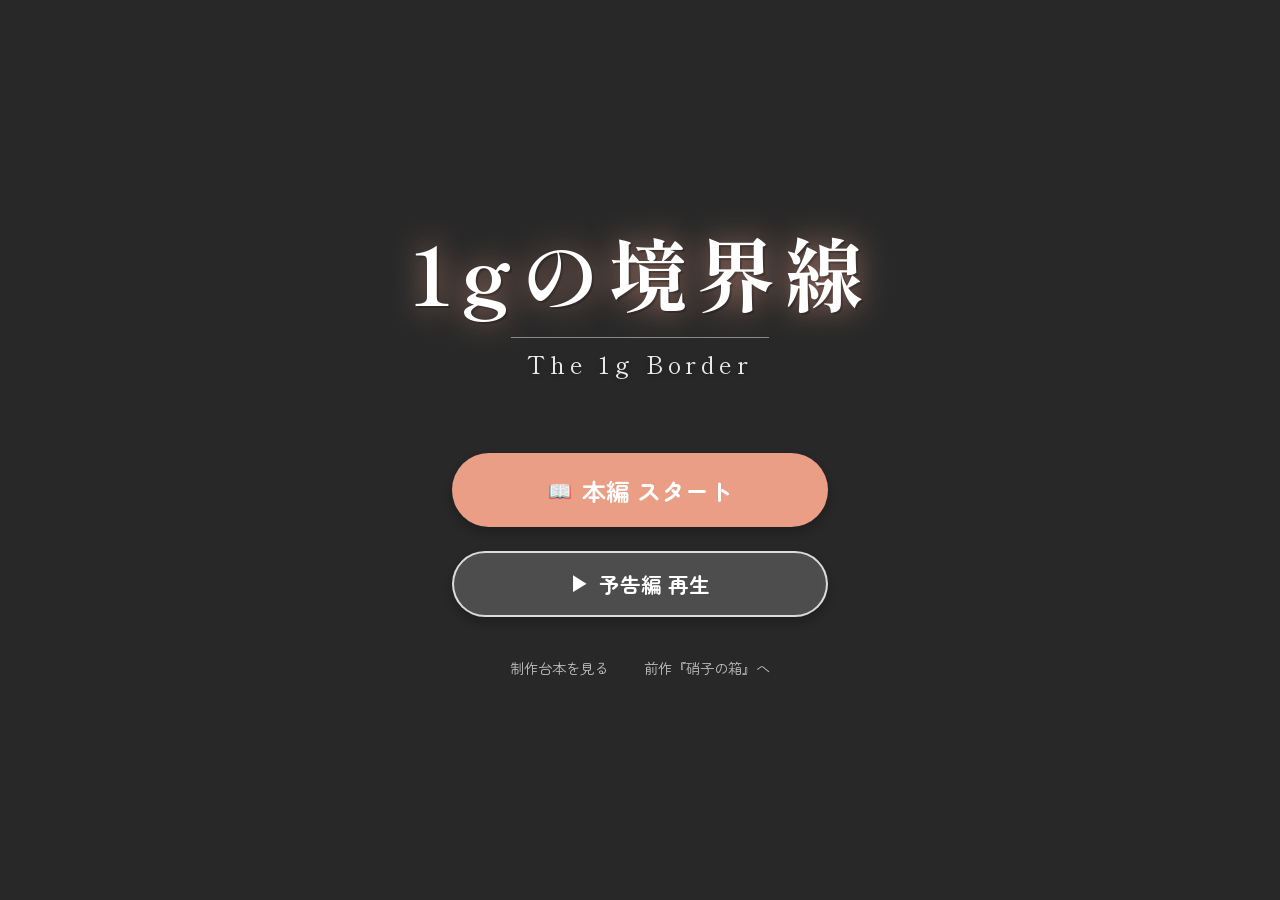
<file: index.html>
<!DOCTYPE html>
<html lang="ja">
<head>
    <meta charset="UTF-8">
    <meta name="viewport" content="width=device-width, initial-scale=1.0">
    <title>1gの境界線 - The 1g Border</title>
    <link rel="preconnect" href="https://fonts.googleapis.com">
    <link rel="preconnect" href="https://fonts.gstatic.com" crossorigin>
    <link href="https://fonts.googleapis.com/css2?family=Shippori+Mincho:wght@400;700&family=Noto+Sans+JP:wght@300;400;700&family=Zen+Maru+Gothic:wght@500;700&display=swap" rel="stylesheet">
    <style>
        /* ベーススタイル */
        :root {
            --primary-color: #fff;
            --accent-color: #ffab91; /* キッチンカーの暖色イメージ */
            --text-shadow: 0 2px 10px rgba(0,0,0,0.5);
        }

        body, html {
            margin: 0;
            padding: 0;
            width: 100%;
            height: 100%;
            overflow: hidden;
            font-family: 'Zen Maru Gothic', 'Noto Sans JP', sans-serif;
            background-color: #333;
            color: var(--primary-color);
        }

        /* 背景画像レイヤー */
        .bg-layer {
            position: fixed;
            top: 0;
            left: 0;
            width: 100%;
            height: 100%;
            /* アニメ調のキッチンカー背景を指定 */
            background-image: url('assets/bg_foodtruck_anime.jpg');
            background-size: cover;
            background-position: center;
            opacity: 0.9; /* 明るく表示 */
            z-index: -1;
            transition: transform 10s ease-out; /* ゆっくりズームアウト演出 */
            transform: scale(1.1);
        }
        
        body.loaded .bg-layer {
            transform: scale(1.0);
        }

        /* コンテナ */
        .container {
            display: flex;
            flex-direction: column;
            justify-content: center;
            align-items: center;
            height: 100vh;
            text-align: center;
            position: relative;
            z-index: 10;
            background: rgba(0, 0, 0, 0.2); /* 全体を少し暗くして文字を見やすく */
            backdrop-filter: blur(2px);
        }

        /* メインロゴエリア */
        .main-logo-area {
            margin-bottom: 3rem;
            animation: slideDown 1.5s ease forwards;
        }

        .main-title {
            font-family: 'Shippori Mincho', serif;
            font-size: 5rem;
            font-weight: 700;
            margin: 0;
            letter-spacing: 0.1em;
            text-shadow: 2px 2px 0px rgba(0,0,0,0.2), 0 0 30px rgba(255, 171, 145, 0.6);
            color: #fff;
        }

        .subtitle {
            font-family: 'Shippori Mincho', serif;
            font-size: 1.5rem;
            margin-top: 0.5rem;
            letter-spacing: 0.2em;
            opacity: 0.9;
            text-shadow: var(--text-shadow);
            border-top: 1px solid rgba(255,255,255,0.5);
            display: inline-block;
            padding-top: 0.5rem;
            padding-left: 1rem;
            padding-right: 1rem;
        }

        /* メインアクションエリア */
        .action-area {
            display: flex;
            flex-direction: column;
            gap: 1.5rem;
            opacity: 0;
            animation: fadeIn 1s ease 1s forwards;
            margin-bottom: 2rem;
        }

        /* 共通ボタンスタイル */
        .action-btn {
            border: none;
            padding: 1rem 3rem;
            font-size: 1.3rem;
            font-family: 'Zen Maru Gothic', sans-serif;
            font-weight: 700;
            border-radius: 50px;
            cursor: pointer;
            box-shadow: 0 5px 15px rgba(0,0,0,0.3);
            transition: all 0.3s ease;
            display: flex;
            align-items: center;
            justify-content: center;
            gap: 10px;
            text-decoration: none;
            min-width: 280px;
        }

        /* 予告編ボタン */
        .trailer-btn {
            background: rgba(255, 255, 255, 0.2);
            border: 2px solid rgba(255, 255, 255, 0.8);
            color: #fff;
            backdrop-filter: blur(5px);
        }
        .trailer-btn:hover {
            background: rgba(255, 255, 255, 0.4);
            transform: translateY(-3px);
        }

        /* 本編スタートボタン（メイン） */
        .start-btn {
            background: rgba(255, 171, 145, 0.9);
            color: #fff;
            font-size: 1.5rem;
            padding: 1.2rem 3rem;
        }
        .start-btn:hover {
            transform: translateY(-3px) scale(1.05);
            background: #ff8a65;
            box-shadow: 0 15px 30px rgba(255, 138, 101, 0.4);
        }

        .play-icon { font-size: 1.2rem; }

        /* サブメニュー（過去作など） */
        .sub-menu {
            display: flex;
            gap: 20px;
            opacity: 0;
            animation: fadeIn 1s ease 1.5s forwards;
        }

        .sub-link {
            color: rgba(255,255,255,0.7);
            text-decoration: none;
            font-size: 0.9rem;
            border-bottom: 1px solid transparent;
            transition: all 0.3s;
            padding: 0.5rem;
        }

        .sub-link:hover {
            color: #fff;
            border-bottom-color: #fff;
        }

        /* 動画プレイヤーモーダル */
        .video-modal-overlay {
            position: fixed;
            top: 0; left: 0; width: 100%; height: 100%;
            background: rgba(0,0,0,0.95);
            display: flex;
            justify-content: center;
            align-items: center;
            z-index: 300;
            opacity: 0;
            visibility: hidden;
            transition: all 0.5s;
        }
        .video-modal-overlay.active { opacity: 1; visibility: visible; }
        
        .video-container {
            width: 90%;
            max-width: 1280px;
            aspect-ratio: 16 / 9;
            background: #000;
            box-shadow: 0 0 50px rgba(255, 171, 145, 0.3);
            position: relative;
        }

        video {
            width: 100%;
            height: 100%;
            object-fit: contain;
        }

        .close-video-btn {
            position: absolute;
            top: -50px;
            right: 0;
            color: #fff;
            background: none;
            border: none;
            font-size: 1.2rem;
            cursor: pointer;
            padding: 5px 15px;
            border: 1px solid rgba(255,255,255,0.3);
            border-radius: 30px;
            transition: all 0.3s;
        }
        .close-video-btn:hover { background: rgba(255,255,255,0.2); }

        /* アニメーション定義 */
        @keyframes slideDown { from { transform: translateY(-30px); opacity: 0; } to { transform: translateY(0); opacity: 1; } }
        @keyframes fadeIn { from { opacity: 0; } to { opacity: 1; } }

        /* モバイル対応 */
        @media (max-width: 600px) {
            .main-title { font-size: 3rem; }
            .action-btn { padding: 0.8rem 2rem; font-size: 1.1rem; width: 80%; }
            .start-btn { font-size: 1.3rem; }
        }
    </style>
</head>
<body onload="document.body.classList.add('loaded')">
    
    <!-- 背景画像レイヤー -->
    <div class="bg-layer"></div>
    
    <!-- BGM (OPテーマ: Borderline of 1g) -->
    <audio id="bgm" loop>
        <source src="assets/op_theme_1g.mp3" type="audio/mpeg">
    </audio>

    <div class="container">
        <!-- 1. メインロゴエリア -->
        <div class="main-logo-area">
            <h1 class="main-title">1gの境界線</h1>
            <p class="subtitle">The 1g Border</p>
        </div>

        <!-- 2. メインアクション -->
        <div class="action-area">
            <!-- 本編スタートボタン（最優先） -->
            <a href="reader.html?file=sequel/story_ep1.md" class="action-btn start-btn">
                <span class="play-icon">📖</span> 本編 スタート
            </a>

            <!-- 予告編再生ボタン -->
            <button class="action-btn trailer-btn" onclick="playTrailer()">
                <span class="play-icon">▶</span> 予告編 再生
            </button>
        </div>

        <!-- 3. サブメニュー -->
        <div class="sub-menu">
            <!-- 制作台本を見る -->
            <a href="reader.html?file=sequel/script_1g_borderline.md" class="sub-link">制作台本を見る</a>
            <!-- 前作に戻る -->
            <a href="https://isobe0316.github.io/Rina2/" class="sub-link" target="_blank" rel="noopener">前作『硝子の箱』へ</a>
        </div>
    </div>

    <!-- 動画プレイヤーモーダル -->
    <div id="video-modal" class="video-modal-overlay">
        <div class="video-container">
            <button class="close-video-btn" onclick="closeTrailer()">✕ 閉じる</button>
            <video id="trailer-video" controls>
                <!-- 予告編動画ファイル -->
                <source src="1g_borderline_subtitled.mp4" type="video/mp4">
                お使いのブラウザは動画タグに対応していません。
            </video>
        </div>
    </div>

    <script>
        const bgm = document.getElementById('bgm');
        const videoModal = document.getElementById('video-modal');
        const trailerVideo = document.getElementById('trailer-video');
        let hasInteracted = false;

        // ページクリック時にBGM再生開始
        document.body.addEventListener('click', () => {
            if (!hasInteracted && !videoModal.classList.contains('active')) {
                bgm.volume = 0.3;
                bgm.play().catch(e => console.log("Audio play failed:", e));
                hasInteracted = true;
            }
        });

        // 予告編再生
        function playTrailer() {
            bgm.pause(); // BGMを止める
            videoModal.classList.add('active');
            trailerVideo.currentTime = 0;
            trailerVideo.play();
        }

        // 予告編終了
        function closeTrailer() {
            trailerVideo.pause();
            videoModal.classList.remove('active');
            if(hasInteracted) bgm.play(); // BGM再開
        }
    </script>
</body>
</html>
</file>
